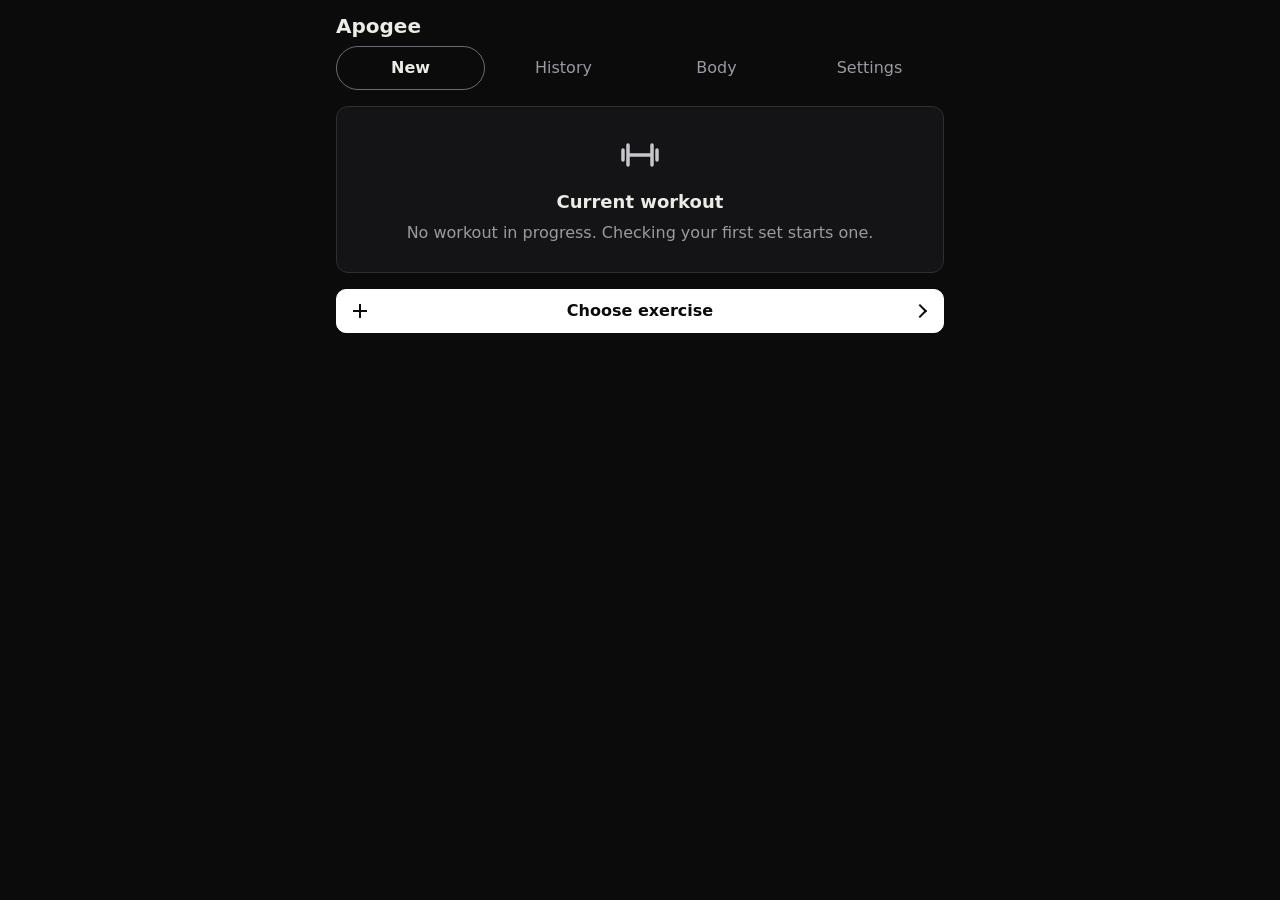
<file: index.html>
<!doctype html>
<html lang="en">
<head>
<meta charset="utf-8">
<meta http-equiv="Content-Security-Policy" content="default-src 'none'; script-src 'self'; style-src 'self'; connect-src 'none'; img-src 'self' data:; manifest-src 'self'; worker-src 'self'; base-uri 'none'; form-action 'none'">
<meta name="viewport" content="width=device-width, initial-scale=1">
<meta name="color-scheme" content="dark">
<meta name="theme-color" content="#0b0b0c">
<title>Apogee</title>
<link rel="icon" href="data:,">
<link rel="manifest" href="./manifest.webmanifest">
<link rel="apple-touch-icon" href="./icons/icon-180.png">
<link rel="stylesheet" href="./src/ui/app.css">
</head>
<body>
<div id="app">
  <noscript><p>Apogee needs JavaScript to run. It stores your data only on this device.</p></noscript>
  <p class="muted loading">Loading…</p>
</div>
<!-- The rest-timer icon, cloned by src/ui/set-rows.js (a ring and a pie; the pie's path is set by script). -->
<template id="rest-icon-template"><svg class="rest-icon" viewBox="0 0 24 24" aria-hidden="true" focusable="false"><circle class="rest-ring" cx="12" cy="12" r="10.5"></circle><path class="rest-pie" d=""></path></svg></template>
<!-- The Body tab's diagram, cloned by src/ui/body-diagram.js, which adds the regions (same reason as the rest icon above). -->
<template id="body-diagram-template"><svg class="body-diagram" focusable="false"></svg></template>
<script type="module" src="./src/ui/main.js"></script>
</body>
</html>
</file>
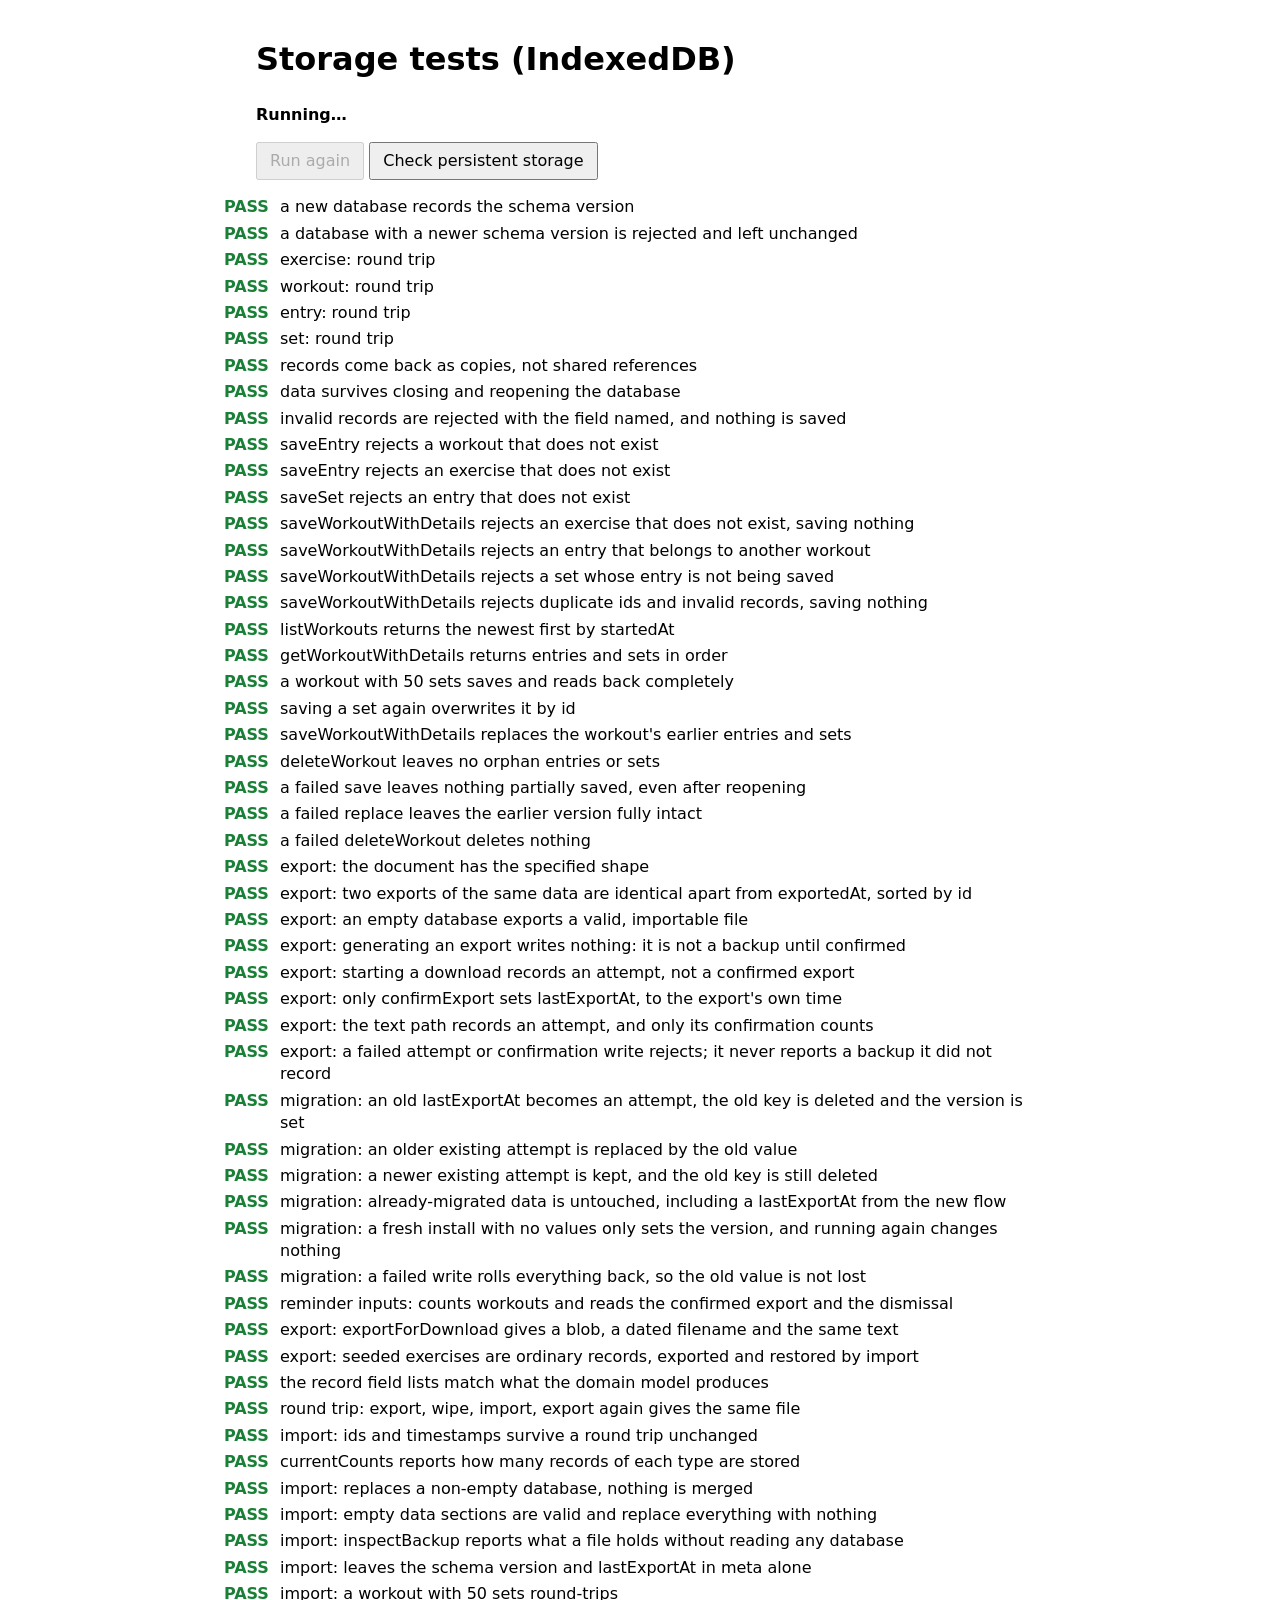
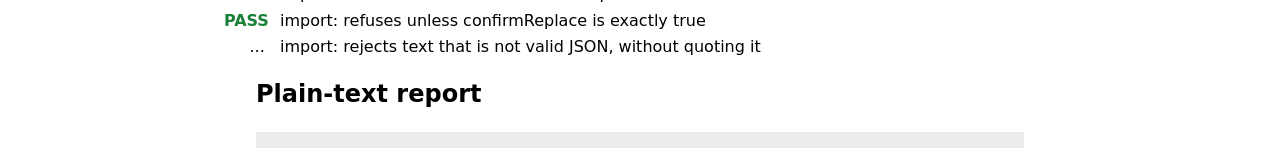
<file: tests/browser/index.html>
<!doctype html>
<html lang="en">
<head>
<meta charset="utf-8">
<meta name="viewport" content="width=device-width, initial-scale=1">
<title>Apogee storage tests (IndexedDB)</title>
<link rel="icon" href="data:,">
<link rel="stylesheet" href="./style.css">
</head>
<body>
<h1>Storage tests (IndexedDB)</h1>
<p id="summary">Running…</p>
<p>
  <button id="rerun" type="button">Run again</button>
  <button id="persist" type="button">Check persistent storage</button>
</p>
<p id="persist-result"></p>
<ol id="results"></ol>
<h2>Plain-text report</h2>
<pre id="report"></pre>
<!-- Same icon template as the app's index.html, for the UI smoke tests. -->
<template id="rest-icon-template"><svg class="rest-icon" viewBox="0 0 24 24" aria-hidden="true" focusable="false"><circle class="rest-ring" cx="12" cy="12" r="10.5"></circle><path class="rest-pie" d=""></path></svg></template>
<!-- Same diagram template as the app's index.html, for the UI smoke tests. -->
<template id="body-diagram-template"><svg class="body-diagram" focusable="false"></svg></template>
<script type="module" src="./run.js"></script>
</body>
</html>
</file>
<file: src/ui/app.css>
/* Apogee styles. One typeface (the system font), a restrained palette,
   dark only, and a layout that starts at phone width. No external fonts or images.
   The colour tokens are literal hex values on purpose: tests read them from this block. */

:root {
  color-scheme: dark;
  --bg: #0b0b0c; /* the page: near-black */
  --surface: #141416; /* cards and panels */
  --surface-raised: #1d1d20; /* buttons, rows and menus on a card */
  --text: #ecebe4; /* primary text */
  --text-secondary: #c6c6cc; /* labels */
  --muted: #9a9aa2; /* muted text: 4.5:1 or more on the page and on both surfaces */
  --line: #2e2e33; /* the subtle 1px border */
  --line-strong: #6b6b72; /* the light border of the active tab */
  --accent: #ffffff; /* primary buttons and the selected state */
  --accent-text: #0b0b0c;
  --danger: #ff5c63; /* destructive: red outline, red text, red fill for the confirm */
  --warn-bg: #2b2413;
  --warn-line: #7a6320;
  --focus: #7ab0ff;
  --warmup-bg: #123352; /* the warm-up W: dark blue; text on it 8.34:1 */
  --warmup-text: #a8d4ff;
  --figure-head-fill: #0d0d0f; /* the Body diagram's head: dark, grey outline */
  --figure-head-line: #8a8980;
  --figure-pelvis-fill: #141416; /* the front view's pelvis: quiet, an outline only a little lighter than the page, not a muscle */
  --figure-pelvis-line: #5f5e57;
  --radius-card: 12px;
  --radius-control: 10px; /* inputs and buttons */
  --radius-pill: 999px;
  --radius: var(--radius-control); /* the older rules that say plain "radius" are controls */
  --gutter: 16px;
  --motion: 200ms; /* the length of the Phase 1 motion below (panels, forms, notices, banners, button press) */
  --motion-tab: 250ms; /* the tab fade is longer than the other Phase 1 motion because John wanted it slower */
  /* Stage 3 motion: the lengths and the one easing the rules in the motion block use (the Phase 1 rules keep their own ease-out) */
  --motion-quick: 120ms; /* the secondary-weight buttons' colours and press */
  --motion-soft: 150ms; /* the warm-up swap, the records line and the History detail */
  --motion-form: 180ms; /* the exercise form and the picker menu */
  --motion-shade: 250ms; /* a muscle's shade on the Body diagram */
  --ease-motion: ease-out;
}

* { box-sizing: border-box; }

html { -webkit-text-size-adjust: 100%; }

body {
  margin: 0;
  background: var(--bg);
  color: var(--text);
  font-family: system-ui, -apple-system, "Segoe UI", Roboto, "Helvetica Neue", Arial, sans-serif;
  font-size: 1rem;
  line-height: 1.45;
}

#app {
  max-width: 40rem;
  margin: 0 auto;
  padding: 0 var(--gutter) 48px;
}

h1, h2, h3 { line-height: 1.2; margin: 0; }
h1 { font-size: 1.25rem; }
h2 { font-size: 1.125rem; margin-bottom: 8px; }
h3 { font-size: 1rem; margin: 12px 0 4px; }
p { margin: 8px 0; }
ol, ul { margin: 0; padding: 0; list-style: none; }

.muted { color: var(--muted); }
.loading { padding-top: 24px; }

:focus-visible { outline: 3px solid var(--focus); outline-offset: 2px; }

/* header, units, tabs */

.top {
  display: flex;
  align-items: center;
  justify-content: space-between;
  padding: 14px 0 8px;
}

.units { display: flex; }

.unit-button {
  min-width: 52px;
  border: 1px solid var(--line);
  background: var(--surface-raised);
  color: var(--text);
  font: inherit;
  min-height: 44px;
}
.unit-button:first-child { border-radius: var(--radius) 0 0 var(--radius); }
.unit-button:last-child { border-radius: 0 var(--radius) var(--radius) 0; border-left: 0; }
.unit-button[aria-pressed="true"] {
  background: var(--accent);
  border-color: var(--accent);
  color: var(--accent-text);
  font-weight: 600;
}

.tabs {
  --tab-gap: 4px;
  position: relative;
  display: flex;
  gap: var(--tab-gap);
  margin-bottom: 16px;
}

/* The active-tab pill: one indicator laid over the active tab (a 1px light border, no fill, so the label shows
   through), placed by data-active (set by app.js). The offsets assume exactly four equal-width tabs; change them
   if tabs are added or made unequal. */
.tabs::after {
  content: "";
  position: absolute;
  left: 0;
  top: 0;
  bottom: 0;
  width: calc((100% - 3 * var(--tab-gap)) / 4);
  border: 1px solid var(--line-strong);
  border-radius: var(--radius-pill);
  box-sizing: border-box; /* pseudo-elements do not get the global rule; or the border would widen the pill and its slide steps */
  pointer-events: none; /* or it would swallow taps on the tab under it */
}
.tabs[data-active="history"]::after { transform: translateX(calc(100% + var(--tab-gap))); }
.tabs[data-active="body"]::after { transform: translateX(calc(2 * (100% + var(--tab-gap)))); }
.tabs[data-active="settings"]::after { transform: translateX(calc(3 * (100% + var(--tab-gap)))); }

.tab {
  flex: 1;
  min-width: 0; /* four tabs fit a 320 px screen: the button padding must not set their minimum width */
  padding: 8px 2px;
  overflow-wrap: anywhere;
  min-height: 44px;
  border: 1px solid transparent; /* the same size as the pill's border, so the label sits centred in it */
  border-radius: var(--radius-pill);
  background: none;
  color: var(--muted);
  font: inherit;
  -webkit-tap-highlight-color: transparent;
}
.tab:focus-visible { outline-offset: -3px; } /* inside the tab: clear of its neighbours */
.tab[aria-current="page"] {
  color: var(--text);
  font-weight: 600;
}

/* cards and layout */

.view { display: block; }

/* A clear break before a long section inside one view (Settings: the Backup section). Static. */
.section-divider {
  margin-top: 28px;
  padding-top: 20px;
  border-top: 1px solid var(--line);
}

.card {
  background: var(--surface);
  border: 1px solid var(--line);
  border-radius: var(--radius-card);
  padding: 14px var(--gutter);
  margin: 0 0 16px;
}

.card.warning {
  background: var(--warn-bg);
  border-color: var(--warn-line);
}

/* Settings: the Strong import adds data, so it is marked with the accent, never Backup's warning look. */
.card.strong-import { border-left: 4px solid var(--accent); }
.strong-names { list-style: none; margin: 8px 0 0; padding: 0; }
.strong-names > li { border-top: 1px solid var(--line); padding: 10px 0; overflow-wrap: anywhere; }
.strong-name { margin: 0 0 2px; }
.strong-choices { border: 0; margin: 6px 0 0; padding: 0; display: flex; flex-direction: column; }
.strong-muscles { align-items: center; margin-top: 6px; }
.strong-report ul { padding-left: 20px; }

.notice, .error, .warning-text {
  padding: 10px 12px;
  border-radius: var(--radius-card);
  border: 1px solid var(--line);
  background: var(--surface-raised);
}
.error { color: var(--danger); border-color: var(--danger); }
.error[hidden] { display: none; }
.warning-text { background: var(--warn-bg); border-color: var(--warn-line); }

.actions {
  display: flex;
  flex-wrap: wrap;
  gap: 8px;
  margin-top: 12px;
}

.actions + h2 { margin-top: 16px; } /* History detail: air between the top button row and the date */

/* buttons */

button {
  font: inherit;
  min-height: 44px;
  padding: 8px 16px;
  border: 1px solid var(--line);
  border-radius: var(--radius-control);
  background: var(--surface-raised);
  color: var(--text);
  cursor: pointer;
}
button:disabled { opacity: 0.5; cursor: not-allowed; }
button.primary { background: var(--accent); border-color: var(--accent); color: var(--accent-text); font-weight: 600; }
button.danger { background: var(--danger); border-color: var(--danger); color: var(--bg); font-weight: 600; }
button.danger-outline { background: transparent; border-color: var(--danger); color: var(--danger); }
button.small { min-height: 36px; padding: 4px 12px; }
button.wide { width: 100%; }

/* forms */

.field { display: block; margin: 12px 0 0; }
.field > span { display: block; font-size: 0.875rem; color: var(--text-secondary); margin-bottom: 4px; }
.field-row { display: flex; gap: 12px; }
.field-row .field { flex: 1; }
.field-row .field.narrow { flex: 0 0 96px; }

input[type="text"], input[type="search"], input[type="file"], input[type="date"], select, textarea {
  display: block;
  width: 100%;
  min-height: 44px;
  padding: 8px 12px;
  border: 1px solid var(--line);
  border-radius: var(--radius-control);
  background: var(--bg);
  color: var(--text);
  font: inherit;
}
textarea { min-height: 120px; font-family: ui-monospace, Menlo, Consolas, monospace; font-size: 0.875rem; }
/* Placeholders (a set's ghost among them) in the muted colour, checked for 4.5:1 on the page colour
   that fields use; opacity 1 because Firefox fades placeholders by default. */
input::placeholder { color: var(--muted); opacity: 1; }
input[type="file"] { padding: 8px; }

fieldset.checks { border: 1px solid var(--line); border-radius: var(--radius); margin: 12px 0 0; padding: 8px 12px 12px; }
fieldset.checks legend { padding: 0 4px; font-size: 0.875rem; color: var(--muted); }
fieldset.checks { display: flex; flex-wrap: wrap; gap: 4px 16px; }
fieldset.checks legend { width: 100%; }

.check { display: inline-flex; align-items: center; gap: 8px; min-height: 36px; margin: 4px 0; }
.check input { width: 20px; height: 20px; accent-color: var(--accent); }
/* Custom exercise form: the weight of a ticked secondary muscle, on its own line under the muscle. The colours are
   the tokens. */
.weight-row { display: contents; }
.weight-choice { display: flex; flex-wrap: wrap; flex-basis: 100%; margin: 0 0 8px; }
.weight-button {
  flex: 1 1 auto;
  min-height: 44px;
  min-width: 44px;
  padding: 4px 8px;
  border-radius: 0;
  font-size: 0.875rem;
}
.weight-button:first-child { border-radius: var(--radius) 0 0 var(--radius); }
.weight-button:last-child { border-radius: 0 var(--radius) var(--radius) 0; }
.weight-button + .weight-button { border-left: 0; }
.weight-button[aria-pressed="true"] {
  background: var(--accent);
  border-color: var(--accent);
  color: var(--accent-text);
  font-weight: 600;
}

/* lists */

.pick-list, .history-list { margin: 8px 0 0; }
.pick-list li, .history-list li { margin: 0 0 6px; }
/* The picker's results scroll inside their own box: about 6 rows, less if the viewport is short (18rem is the
   room the title, search, filters and buttons take). The page behind does not move. */
.pick-list {
  --pick-row: 4.5rem;
  max-height: calc(var(--pick-row) * 6);
  max-height: min(calc(var(--pick-row) * 6), calc(100dvh - 18rem - env(safe-area-inset-bottom, 0px)));
  overflow-y: auto;
  overscroll-behavior: contain;
  -webkit-overflow-scrolling: touch;
  padding-bottom: env(safe-area-inset-bottom, 0px);
}
.pick-filters { display: flex; gap: 12px; }
.pick-filters .field { flex: 1; min-width: 0; }
.pick-list li.pick-group { margin: 8px 0 4px; font-size: 0.875rem; font-weight: 600; color: var(--muted); }
.pick-more { display: flex; align-items: center; justify-content: space-between; gap: 8px; }

button.pick {
  display: flex;
  flex-direction: column;
  align-items: flex-start;
  width: 100%;
  text-align: left;
  gap: 2px;
}
/* a custom row: the pick button and its three-dot button; the menu opens in the flow, inside the scrolling list */
.pick-row { display: flex; gap: 8px; }
.pick-row button.pick { flex: 1; min-width: 0; }
.pick-list .menu { position: static; margin-top: 4px; min-width: 0; max-width: none; }
.pick-name { font-weight: 600; }
.pick-meta { font-size: 0.875rem; color: var(--muted); }

/* The New tab's exercise picker only (.pick-list--rows, .picker--sheetlike): each exercise is a card row with an
   equipment icon in a tile, the name over its muscles and equipment, and a CSS chevron at the right edge (no text). The
   History edit list, the Templates list, the History list and the Strong muscle picker do not use these classes. */
.pick-list--rows li { margin: 0 0 8px; }
.pick-list--rows li.pick-group { margin: 12px 0 6px; font-size: 0.8125rem; color: var(--text-secondary); }
.pick-list--rows li.pick-group:first-child { margin-top: 4px; }
.pick-list--rows button.pick {
  position: relative;
  display: grid;
  grid-template-columns: 40px minmax(0, 1fr);
  align-content: center;
  align-items: center;
  column-gap: 12px;
  row-gap: 2px;
  min-height: 56px;
  padding: 8px 44px 8px 12px;
  background: var(--surface);
  border-radius: var(--radius-card);
}
.pick-list--rows .pick-icon {
  grid-column: 1;
  grid-row: 1 / span 2;
  display: flex;
  align-items: center;
  justify-content: center;
  width: 40px;
  height: 40px;
  border-radius: var(--radius-control);
  background: var(--surface-raised);
  color: var(--text-secondary);
}
.pick-list--rows .pick-name { grid-column: 2; grid-row: 1; font-weight: 500; }
.pick-list--rows .pick-meta { grid-column: 2; grid-row: 2; font-size: 0.8125rem; color: var(--text-secondary); }
/* Pressed: the surface rises. No transform and no size change, so the tap area stays under the finger. */
.pick-list--rows button.pick:not(:disabled):active { background: var(--surface-raised); transform: none; }
.pick-list--rows button.pick::after {
  content: "";
  position: absolute;
  top: 50%;
  right: 20px;
  width: 8px;
  height: 8px;
  border-top: 2px solid var(--muted);
  border-right: 2px solid var(--muted);
  transform: translateY(-50%) rotate(45deg);
}
/* A custom row: the three-dot button is a separate card-like control to the right of the row button, so the row
   button has no chevron (the two would collide). */
.pick-list--rows .pick-row { align-items: stretch; }
.pick-list--rows .pick-row button.pick { padding-right: 12px; }
.pick-list--rows .pick-row button.pick::after { content: none; }
.pick-list--rows .pick-row button.menu-button { background: var(--surface); border-radius: var(--radius-card); }
/* Add custom exercise over Cancel, each full width and at least 44px high, so neither label wraps on a narrow phone. */
.picker--sheetlike > .actions { flex-direction: column; flex-wrap: nowrap; align-items: stretch; }
.picker--sheetlike > .actions > button { width: 100%; min-height: 44px; }
/* "Showing N of M" on its own line over a full-width Show more button of the same 44px height as the pair above. */
.picker--sheetlike .pick-more { flex-direction: column; align-items: stretch; justify-content: flex-start; gap: 8px; }
.picker--sheetlike .pick-more .muted { font-size: 0.8125rem; color: var(--text-secondary); }
.picker--sheetlike .pick-more button.small { width: 100%; min-height: 44px; padding: 8px 16px; }

/* The History tab's list only (the Templates list on the New tab shares .history-list, .pick-name and .pick-meta and is
   left as it was): each workout is a card row with its date as the title, its counts under it and a chevron at the
   right edge. The chevron is drawn by the border of a pseudo-element, so it adds no text to the row. */
.history-list--rows li { margin: 0 0 8px; }
.history-list--rows button.pick {
  position: relative;
  justify-content: center;
  min-height: 56px;
  padding: 12px 44px 12px 16px;
  background: var(--surface);
  border-radius: var(--radius-card);
}
.history-list--rows button.pick:active { background: var(--surface-raised); } /* pressed: a slightly raised surface */
.history-list--rows .pick-name { font-weight: 500; }
.history-list--rows .pick-meta { font-size: 0.8125rem; color: var(--text-secondary); }
/* The History detail. The top bar's buttons are pills at the 44px touch size; Back has a small CSS chevron (no text). */
.detail-bar { gap: 6px; }
.detail-bar button { min-height: 44px; padding: 8px 12px; font-size: 0.9375rem; border-radius: var(--radius-pill); }
/* Delete is set apart at the right end of the bar (on the last row when the bar wraps). */
.detail-bar .delete-workout { margin-left: auto; }
.detail-bar .back-button::before {
  content: "";
  display: inline-block;
  width: 7px;
  height: 7px;
  margin-right: 8px;
  border-left: 2px solid currentColor;
  border-bottom: 2px solid currentColor;
  transform: translateY(-1px) rotate(45deg);
}
.entry-top { display: flex; align-items: center; gap: 8px; }
.entry-top h3 { flex: 1 1 auto; min-width: 0; margin: 0; overflow-wrap: anywhere; }
.entry-top .pr-label { flex: none; margin-left: 0; }
.entry .entry-sets { margin-top: 4px; }
/* The History detail's exercise cards, tighter than other cards: less padding, and less between the name, the Records
   line and the Best set line (about a third less height collapsed). */
.card.entry-card { padding-top: 9px; padding-bottom: 8px; }
.entry-header { position: relative; } /* the toggle's ::before is placed against this */
.entry-header > p { margin: 5px 0 0; font-size: 0.875rem; }
/* The open/close button holds a chevron drawn by a border: down when closed, up when open. It is 44px wide and high,
   its height pulled back by negative margins so it does not set the height of the name row. It is not positioned, so
   its ::before is placed against .entry-header and covers the name, Records and Best set lines: a tap there toggles. */
button.entry-toggle {
  display: flex;
  align-items: center;
  justify-content: center;
  flex: none;
  width: 44px;
  margin: -10px 0;
  padding: 0;
  border-color: transparent;
  background: transparent;
}
button.entry-toggle::before {
  content: "";
  position: absolute;
  inset: -9px -16px 0 -16px; /* up and out over the card's padding; ends at the header's bottom, above the sets */
  z-index: 1; /* above the Records line even while its fade-in runs (an animated element is painted as its own layer) */
}
button.entry-toggle::after {
  content: "";
  flex: none;
  width: 8px;
  height: 8px;
  border-right: 2px solid var(--muted);
  border-bottom: 2px solid var(--muted);
  transform: translateY(-2px) rotate(45deg);
}
button.entry-toggle[aria-expanded="true"]::after { transform: translateY(2px) rotate(-135deg); }
/* No press dip or press colour on the toggle: a transform would make the button the box its ::before is placed against
   while it is pressed, shrinking the tap area under the finger. */
.card.entry button.entry-toggle:not(:disabled):active { transform: none; background: transparent; }
/* The press shows on the card instead: its surface rises while the toggle (or its ::before, the whole header) is pressed.
   Colour only, nothing that moves or resizes, so the tap area stays put. Without :has support there is no press colour. */
.card.entry-card:has(button.entry-toggle:active) { background: var(--surface-raised); }
.history-list--rows button.pick::after {
  content: "";
  position: absolute;
  top: 50%;
  right: 20px;
  width: 8px;
  height: 8px;
  border-top: 2px solid var(--muted);
  border-right: 2px solid var(--muted);
  transform: translateY(-50%) rotate(45deg);
}
.name-mark { font-size: 0.75rem; font-weight: normal; color: var(--muted); }

.sets li {
  display: flex;
  align-items: center;
  justify-content: space-between;
  gap: 8px;
  padding: 4px 0;
  border-bottom: 1px solid var(--line);
}
.sets li:last-child { border-bottom: 0; }
/* History edit: one set per line, wrapping on a narrow phone. */
.sets li.past-set { flex-wrap: wrap; justify-content: flex-start; }
.past-set input[type="text"] { width: 5.5em; }
.past-set select { width: auto; }
.inline-confirm { display: inline-flex; align-items: center; gap: 8px; flex-wrap: wrap; justify-content: flex-end; }

.confirm {
  border: 1px solid var(--danger);
  border-radius: var(--radius-card);
  padding: 8px 12px 12px;
  margin-top: 12px;
}
.confirm button { margin: 4px 8px 0 0; }

table.counts { width: 100%; border-collapse: collapse; margin: 8px 0; }
table.counts th, table.counts td { text-align: right; padding: 6px 8px; border-bottom: 1px solid var(--line); }
table.counts th:first-child, table.counts tbody th { text-align: left; font-weight: 400; }

.set-form h2 { margin-bottom: 4px; }

/* The Current workout title row. The elapsed time keeps one width for every value (7ch holds h:mm:ss, and
   digits are tabular), so it can never change the row; only the title gives way (shrinks or wraps). */
.card-head { display: flex; align-items: baseline; justify-content: space-between; gap: 12px; margin-bottom: 8px; }
.card-head h2 { flex: 1 1 auto; min-width: 0; margin-bottom: 0; }

/* The New tab with no workout: a centred card, then a full-width Choose exercise button with a plus and a chevron
   drawn in CSS (no text characters). */
.card.empty-state { display: flex; flex-direction: column; align-items: center; text-align: center; padding-top: 24px; padding-bottom: 20px; }
.card.empty-state .card-head { justify-content: center; margin-bottom: 0; }
.card.empty-state .card-head h2 { flex: 0 1 auto; }
.empty-icon { color: var(--text-secondary); margin-bottom: 12px; }
button.choose-empty { position: relative; padding-left: 44px; padding-right: 44px; }
button.choose-empty::before,
button.choose-empty::after { content: ""; position: absolute; top: 50%; pointer-events: none; }
button.choose-empty::before {
  left: 16px;
  width: 14px;
  height: 14px;
  transform: translateY(-50%);
  background:
    linear-gradient(currentColor, currentColor) center / 100% 2px no-repeat,
    linear-gradient(currentColor, currentColor) center / 2px 100% no-repeat;
}
button.choose-empty::after {
  right: 18px;
  width: 8px;
  height: 8px;
  border-right: 2px solid currentColor;
  border-top: 2px solid currentColor;
  transform: translateY(-50%) rotate(45deg);
}
.elapsed {
  flex: none;
  min-width: 7ch;
  text-align: right;
  white-space: nowrap;
  font-variant-numeric: tabular-nums;
  color: var(--muted);
}
/* "Started <date>" is one flex item that fills what it needs (and wraps by words only when the screen
   is too narrow for it); "· N sets" never breaks and has room for "· 12 sets". The width of both is the same
   for every count a workout normally has, so the line wraps the same way, or not at all, whatever the count. */
.started-line { display: flex; flex-wrap: wrap; column-gap: 0.3em; }
.started-line > span:first-child { min-width: 0; }
.started-count { white-space: nowrap; min-width: 9ch; }

/* update banner (shown only when a new version is waiting) */

[hidden] { display: none !important; }

.banner {
  display: flex;
  flex-wrap: wrap;
  align-items: center;
  gap: 8px 12px;
  margin: 0 0 12px;
  padding: 10px 12px;
  border: 1px solid var(--line-strong);
  border-radius: var(--radius-card);
  background: var(--surface-raised);
}
.banner > span:first-child { flex: 1 1 14rem; }
.banner-error { flex-basis: 100%; color: var(--danger); }

/* motion: short fades and pops, opacity and transform only, and none of it when the person asks
   for reduced motion (except an instant colour cue on a pressed button). Nothing here changes a
   size or a position (the tab bar's indicator slides by transform only). The tab fade uses --motion-tab; the panels, forms, notices, banners and the
   button press (the set delete button included, with a deeper dip) use --motion; so do the check pop and its disc (and the check's press dip) and the weight and reps boxes fading back in on uncheck; so does the new row slide; the rest line (160 ms) keeps its own shorter time.
   The page is rebuilt on every change, so the code marks only the thing that changed
   (data-anim) and its animation plays once, as that thing is created. A panel or form carries
   data-enter with a key; renderNow marks it data-anim="in" only when no element with that key
   was on screen in the previous drawing, so a redraw with the panel still open never replays it.
   This block sits before
   the set rows on purpose: a test keeps the word opacity out of the set row styles, so the
   done state can never depend on it. */

/* The check is drawn by two layers behind the tick, inside the 44 px button: a thin ring that is
   always there (::before) and a filled disc (::after) that is only there when checked, so it can
   fade and scale (a background colour cannot be animated with these two properties alone). */
button.check-toggle::before,
button.check-toggle::after {
  content: "";
  position: absolute;
  inset: 8px;
  z-index: -1;
  border-radius: 50%;
}
button.check-toggle::before { border: 2px solid var(--check-ring, var(--muted)); }
button.check-toggle::after { background: var(--check-fill, var(--text)); opacity: 0; }
button.check-toggle[aria-pressed="true"]::before { border-color: transparent; }
button.check-toggle[aria-pressed="true"]::after { opacity: 1; }

@media (prefers-reduced-motion: no-preference) {
  @keyframes fade-in { from { opacity: 0; } to { opacity: 1; } }
  @keyframes row-in { from { opacity: 0; transform: translateY(-4px); } to { opacity: 1; transform: none; } }
  @keyframes disc-in { from { opacity: 0; transform: scale(0.6); } to { opacity: 1; transform: scale(1); } }
  @keyframes disc-out { from { opacity: 1; transform: scale(1); } to { opacity: 0; transform: scale(0.6); } }
  @keyframes box-in { from { opacity: 0.3; } to { opacity: 1; } }
  @keyframes check-pop { 0% { transform: scale(0.94); } 60% { transform: scale(1.05); } 100% { transform: scale(1); } }

  /* checking and unchecking: the disc fills in or out, and the circle gives a slight pop */
  button.check-toggle[data-anim="check"],
  button.check-toggle[data-anim="uncheck"] { animation: check-pop var(--motion) ease-out; }
  button.check-toggle[data-anim="check"]::after { animation: disc-in var(--motion) ease-out; }
  button.check-toggle[data-anim="uncheck"]::after { animation: disc-out var(--motion) ease-out; }

  /* unchecking: the weight and reps boxes fade back in (the row is marked, so the inputs animate once);
     only the boxes in the cells match, not the rest time editor's field. Checking has no such fade. */
  li.set-row[data-anim="uncheck"] .cell input { animation: box-in var(--motion) ease-out; }

  /* a set's rest line changing state (template, resting, done) */
  .rest-line[data-anim="phase"] { animation: fade-in 160ms ease-out; }

  /* a set row being added */
  li.set-row[data-anim="add"] { animation: row-in var(--motion) ease-out; }

  /* switching tabs */
  .view[data-anim="tab"] { animation: fade-in var(--motion-tab) ease-out; }

  /* the tab bar's indicator slides to the tapped tab (under reduced motion it jumps) */
  .tabs::after { transition: transform var(--motion-tab) ease-out; }

  /* the three-dot menu, notices, and the questions and forms that open in place (marked by renderNow);
     banners appear when they stop being hidden, and the pull-to-refresh question is created once */
  [data-anim="in"], .banner, .pull-confirm { animation: fade-in var(--motion) ease-out; }

  /* a pressed button dips. The set delete button has no visible background, so its dip is deeper
     (the same specificity as the 0.97 rule, so it must stay after it). The set check is left out of
     the general rules above and dips by its own two rules below (deeper, as its circle is only 28 px);
     its pop plays on the new element made by the redraw, so the two never act on one element. */
  button:not(.check-toggle) { transition: transform var(--motion) ease-out; }
  button:not(:disabled):not(.check-toggle):active { transform: scale(0.97); }
  button.delete-button:not(:disabled):active { transform: scale(0.9); }
  button.check-toggle { transition: transform var(--motion) ease-out; }
  button.entry-toggle::after { transition: transform var(--motion-soft) var(--ease-motion); }
  .card.entry-card { transition: background-color var(--motion-quick) var(--ease-motion); }
  .history-list--rows button.pick { transition: transform var(--motion) ease-out, background-color var(--motion-quick) var(--ease-motion); }
  .pick-list--rows button.pick { transition: background-color var(--motion-quick) var(--ease-motion); }
  button.check-toggle:not(:disabled):active { transform: scale(0.9); }

  /* Stage 3. Everything here is opacity, transform or a colour, so nothing moves the layout, and none of it is waited
     for: the DOM and the focus change at the same moment as before. */
  @keyframes rise-in { from { opacity: 0; transform: translateY(6px); } to { opacity: 1; transform: none; } }
  @keyframes pop-in { from { opacity: 0; transform: scale(0.9); } to { opacity: 1; transform: none; } }
  @keyframes warm-on { from { opacity: 0.4; transform: scale(0.85); background-color: transparent; } }
  @keyframes warm-off { from { opacity: 0.4; transform: scale(0.85); background-color: var(--warmup-bg); } }
  @keyframes shade-in { from { opacity: 0.35; } to { opacity: 1; } }

  /* the set number and its W swap places (the button is made again by the redraw, so the mark is set by the code) */
  button.set-num[data-anim="warmup"][aria-pressed="true"] { animation: warm-on var(--motion-soft) var(--ease-motion); }
  button.set-num[data-anim="warmup"][aria-pressed="false"] { animation: warm-off var(--motion-soft) var(--ease-motion); }

  /* a PR label appearing in the History detail */
  .pr-label[data-anim="in"] { animation: pop-in var(--motion) var(--ease-motion); }

  /* the weight buttons are changed in place, so a real transition runs; the press dip is the general button rule */
  button.weight-button { transition: transform var(--motion-quick) var(--ease-motion), background-color var(--motion-quick) var(--ease-motion), border-color var(--motion-quick) var(--ease-motion), color var(--motion-quick) var(--ease-motion); }

  /* the exercise form and the picker menu rise as they open; closing has no animation, so nothing waits to be removed */
  .custom-form[data-anim="in"], .menu[data-anim="in"] { animation: rise-in var(--motion-form) var(--ease-motion); }

  /* the History detail's exercises (the Records line is inside) and the Records line itself */
  .entry[data-anim="in"], [data-region="records"][data-anim="in"] { animation: fade-in var(--motion-soft) var(--ease-motion); }

  /* a muscle's shade fades up when the diagram is drawn (it is made again on every drawing; the fill itself is never
     animated from the neutral colour, so the colour a script reads is always the final one), and the fill eases in
     place if a class ever changes on a diagram that stays */
  .body-diagram .muscle .shape { transition: fill var(--motion-shade) var(--ease-motion); animation: shade-in var(--motion-shade) var(--ease-motion); }

  /* the Body panel's rows rise in one after another, by their --i (set with the panel's own rules); backwards keeps a
     row hidden only during its own short delay, and the text is in the DOM from the start */
  .muscle-panel > * { animation: rise-in var(--motion-soft) var(--ease-motion) backwards; animation-delay: calc(var(--i, 0) * 30ms); }
}

/* reduced motion: a pressed button changes colour at once, with no transition, transform or animation;
   a button that is already selected (aria-pressed="true") gets no change, so its label stays readable */
@media (prefers-reduced-motion: reduce) {
  button:not(:disabled):not(.check-toggle):not([aria-pressed="true"]):active { background-color: var(--line); }
  button.primary:not(:disabled):not(.check-toggle):not([aria-pressed="true"]):active,
  button.danger:not(:disabled):not(.check-toggle):not([aria-pressed="true"]):active { background-color: var(--text); }
}

/* Body tab: the front/back toggle and the muscle diagram. A muscle's shade is its level-N class (0 to 5, set by
   src/ui/body-diagram.js): level 0 is the line colour, levels 1 to 5 are the accent colour in five strengths. */
.body-note { margin: 0 0 12px; }
.view-toggle { display: flex; margin-bottom: 12px; }
.view-toggle button {
  flex: 1;
  min-height: 44px;
  border: 1px solid var(--line);
  background: var(--surface-raised);
  color: var(--text);
  font: inherit;
}
.view-toggle button:first-child { border-radius: var(--radius) 0 0 var(--radius); }
.view-toggle button:last-child { border-radius: 0 var(--radius) var(--radius) 0; border-left: 0; }
.view-toggle button[aria-pressed="true"] {
  background: var(--accent);
  border-color: var(--accent);
  color: var(--accent-text);
  font-weight: 600;
}
.body-diagram { display: block; width: 100%; max-width: 20rem; height: auto; margin: 0 auto; }
.body-diagram .head { fill: var(--figure-head-fill); stroke: var(--figure-head-line); stroke-width: 1.2; }
.body-diagram .pelvis { fill: var(--figure-pelvis-fill); stroke: var(--figure-pelvis-line); stroke-width: 1; }
.body-diagram .shape { fill: var(--line); }
.body-diagram .hit { fill: transparent; stroke: none; }
/* Markers (set by src/ui/body-diagram.js). Not trained for 3 weeks: a dashed outline on the muscle. Above the target
   range: a separate solid ring a little outside it, because an outline would be in the same colour as the darkest
   fill. The ring takes no taps. Neither is a warning colour: the line colour is the text colour or the accent. */
.body-diagram .neglected .shape { stroke: var(--text); stroke-width: 1.2; stroke-dasharray: 3 2; }
.body-diagram .above-ring { fill: none; stroke: var(--accent); stroke-width: 1.6; pointer-events: none; }
.body-diagram .level-1 .shape { fill: var(--accent); fill-opacity: 0.35; }
.body-diagram .level-2 .shape { fill: var(--accent); fill-opacity: 0.5; }
.body-diagram .level-3 .shape { fill: var(--accent); fill-opacity: 0.65; }
.body-diagram .level-4 .shape { fill: var(--accent); fill-opacity: 0.82; }
.body-diagram .level-5 .shape { fill: var(--accent); }
/* The muscle whose panel is open: a heavy solid outline in the text colour, in place of the dashed "not trained"
   outline while it is selected (the panel says that in words). It follows the neglected rule, so it wins. The accent
   ring of an above-target muscle is a separate shape outside it, so the two stay apart by weight and colour. */
.body-diagram .selected .shape { stroke: var(--text); stroke-width: 2.6; stroke-dasharray: none; }
/* Its second line, inside the edge, in the background colour: the outline above is invisible against the darkest fill in
   dark mode (text and accent are both near white there) and this one is invisible against the palest fill, so one always
   shows. A separate shape below the hit shapes (src/ui/body-diagram.js); it takes no taps. */
.body-diagram .selected-line { fill: none; stroke: var(--bg); stroke-width: 1.4; pointer-events: none; }
/* The panel under the diagram: a block in the normal flow, not a modal, so it never covers or moves the diagram. */
.muscle-slot { margin-top: 12px; }
.muscle-panel { border: 1px solid var(--line); border-radius: var(--radius); background: var(--surface); padding: 12px; overflow-wrap: anywhere; }
.muscle-panel p { margin: 0 0 8px; }
.muscle-panel .panel-head { display: flex; align-items: center; justify-content: space-between; gap: 12px; margin-bottom: 8px; }
.muscle-panel h3 { margin: 0; }
.muscle-panel h4 { margin: 8px 0 4px; font-size: 0.9375rem; }
.muscle-panel li { padding: 2px 0; }
.muscle-panel .contributors { margin-bottom: 8px; }
/* the Weekly row: a short line, then a bar of the value against the top of the target range, the range itself marked
   in a neutral tone behind it (no warning colour) */
.muscle-panel .weekly { margin-bottom: 8px; }
/* one line high: a part that does not fit wraps onto a second line that is clipped, so the suffix is hidden, never
   wrapped (the label and the number come first and are short enough for any phone) */
.muscle-panel .weekly-line { display: flex; flex-wrap: wrap; column-gap: 0.4em; line-height: 1.5; height: 1.5em; overflow: hidden; margin: 0 0 4px; }
.muscle-panel .weekly-line > span { white-space: nowrap; }
.muscle-panel .weekly-label { font-weight: 600; }
.muscle-panel .weekly-bar { display: block; width: 100%; height: 8px; }
.muscle-panel .weekly-bar .track { fill: var(--line); }
.muscle-panel .weekly-bar .band { fill: var(--muted); fill-opacity: 0.4; }
.muscle-panel .weekly-bar .fill { fill: var(--text); }
/* the Top set row: the sentence wraps in its own column, the sparkline has a reserved 60 px column beside it, empty or
   not, so they never overlap and the row does not change shape */
.muscle-panel .top-set { display: grid; grid-template-columns: minmax(0, 1fr) 60px; align-items: center; gap: 12px; margin-bottom: 8px; }
.muscle-panel .top-set p { margin: 0; }
.muscle-panel .spark-slot { display: block; width: 60px; height: 20px; }
.muscle-panel .sparkline { display: block; width: 60px; height: 20px; }
.muscle-panel .details-toggle { margin-bottom: 8px; }
.muscle-panel .sparkline polyline { fill: none; stroke: var(--muted); stroke-width: 1.5; vector-effect: non-scaling-stroke; }
/* the stall line is the panel's only use of the accent */
.muscle-panel .stall { color: var(--accent); font-weight: 600; }
/* each row's place, for the staggered fade-in (the animation itself is in the no-preference block) */
.muscle-panel > :nth-child(2) { --i: 1; }
.muscle-panel > :nth-child(3) { --i: 2; }
.muscle-panel > :nth-child(4) { --i: 3; }
.muscle-panel > :nth-child(5) { --i: 4; }
.muscle-panel > :nth-child(6) { --i: 5; }
.muscle-panel > :nth-child(7) { --i: 6; }
.muscle-panel > :nth-child(8) { --i: 7; }
.muscle-panel > :nth-child(9) { --i: 8; }
.muscle-panel > :nth-child(10) { --i: 9; }
.muscle-panel > :nth-child(n + 11) { --i: 10; }
.pr-label { margin-left: 8px; padding: 0 4px; font-size: 0.75rem; font-weight: 600; color: var(--muted); border: 1px solid var(--line); border-radius: var(--radius-pill); }
/* Text for screen readers only: out of sight but still in the accessibility tree (not display: none). */
.visually-hidden {
  position: absolute;
  width: 1px;
  height: 1px;
  margin: -1px;
  padding: 0;
  border: 0;
  overflow: hidden;
  clip-path: inset(50%);
  white-space: nowrap;
}
/* The Body tab's text list is a row of buttons that open the muscle panel. It stays out of sight until one of them has
   focus, then it is drawn in the flow below the panel, so a keyboard user can see where the focus is. */
.body-list li + li { margin-top: 4px; }
.body-list button { display: block; width: 100%; min-height: 44px; padding: 8px 12px; text-align: left; border: 1px solid var(--line); background: var(--surface); color: var(--text); font: inherit; }
.body-list:focus-within {
  position: static;
  width: auto;
  height: auto;
  margin: 12px 0 0;
  overflow: visible;
  clip-path: none;
  white-space: normal;
}

/* set rows: a header row, then one grid row per set (set number, weight, reps, the check, a small delete) */

.set-grid {
  display: grid;
  grid-template-columns: 44px minmax(0, 1.4fr) minmax(0, 1fr) 44px 44px;
  column-gap: 6px;
  align-items: center;
}
.set-head { margin-top: 2px; padding-bottom: 2px; font-size: 0.75rem; color: var(--muted); }
.set-head > span { text-align: center; white-space: nowrap; }
.sets li.set-row { display: block; padding: 6px 0; }
/* The set number is a button: a 44 px target around a 28 px chip (the transparent border is the margin). Marked as a
   warm-up it shows a light-blue W instead of the number. No transition or press animation. */
button.set-num {
  width: 44px;
  min-height: 44px;
  padding: 0;
  border: 8px solid transparent;
  border-radius: 16px;
  background: none;
  background-clip: padding-box;
  color: var(--text);
  font-weight: 600;
  font-variant-numeric: tabular-nums;
  text-align: center;
  transition: none;
}
button.set-num[aria-pressed="true"] { background-color: var(--warmup-bg); color: var(--warmup-text); }
button.set-num:not(:disabled):active { transform: none; }
.warmup-mark { padding: 0 4px; border-radius: 4px; background: var(--warmup-bg); color: var(--warmup-text); font-weight: 600; }

/* The weight and reps cells: a field at least 44 px high with text of at least 16 px
   (a smaller size makes iOS zoom the page when the field is focused). */
.cell { display: flex; align-items: center; gap: 4px; min-width: 0; }
.cell input {
  width: 100%;
  min-width: 0;
  min-height: 44px;
  padding: 0 4px;
  font-size: 1rem;
  text-align: center;
  font-variant-numeric: tabular-nums;
}
.unit-suffix { flex: none; font-size: 0.875rem; color: var(--muted); }
.cell-text {
  flex-direction: column;
  justify-content: center;
  gap: 0;
  min-height: 44px;
  text-align: center;
  font-variant-numeric: tabular-nums;
}
.cell-value { white-space: nowrap; }
/* A ghost is in italics as well as muted, so it does not read as a typed or logged value. */
.cell input::placeholder { font-style: italic; }
/* A checked set's values are buttons that open its edit form; they look like the text they hold. */
button.cell-edit {
  display: flex;
  flex-direction: column;
  align-items: center;
  justify-content: center;
  width: 100%;
  min-height: 44px;
  padding: 0;
  border: 0;
  background: none;
  color: inherit;
  font: inherit;
}
.cell-note { font-size: 0.75rem; color: var(--muted); white-space: nowrap; }

/* The check: a 44 px target holding a 28 px circle. Unchecked, a thin ring and no tick; checked, a
   filled circle with a tick in the page colour (shape differs, not only colour). The button itself
   is invisible, so its focus ring is square and inside the 44 px, like the tabs. */
button.check-toggle {
  width: 44px;
  height: 44px;
  min-height: 44px;
  padding: 0;
  position: relative;
  isolation: isolate; /* the layers sit behind the tick, inside the button */
  border: 0;
  border-radius: var(--radius);
  background: transparent;
  color: transparent;
  font-size: 1rem;
  font-weight: 700;
  line-height: 1;
}
button.check-toggle:focus-visible { outline-offset: -3px; }
button.check-toggle[aria-pressed="true"] { color: var(--bg); }

/* Delete: a small x, still a 44 px target; the question appears on a line of its own. */
button.delete-button {
  width: 44px;
  height: 44px;
  min-height: 44px;
  padding: 0;
  border-color: transparent;
  background: transparent;
  color: var(--muted);
  font-size: 1.5rem;
  line-height: 1;
}
.delete-confirm { display: flex; flex-wrap: wrap; align-items: center; gap: 8px; margin-top: 4px; }
.delete-confirm button { min-height: 44px; }

.rest-line {
  display: flex;
  align-items: center;
  gap: 8px;
  padding-left: calc(1.5rem + 6px);
  font-size: 0.875rem;
  font-variant-numeric: tabular-nums;
}
.rest-time { font-variant-numeric: tabular-nums; }
button.rest-time {
  min-height: 44px;
  min-width: 44px;
  padding: 0 8px;
  border: 0;
  background: transparent;
  color: inherit;
  text-decoration: underline;
  text-underline-offset: 3px;
}
.rest-icon { flex: none; width: 22px; height: 22px; color: var(--text); }
.rest-ring { fill: none; stroke: currentColor; stroke-width: 1.5; }
.rest-pie { fill: currentColor; }
.rest-icon[data-phase="done"] .rest-ring { display: none; }

/* The forms for typing a rest time: a digits field, what it reads as, Save and Cancel. */
.rest-line.editing { padding-left: 0; }
.rest-editor { display: flex; flex-wrap: wrap; align-items: center; gap: 8px; }
.rest-editor input { width: 5rem; min-height: 44px; padding: 0 4px; font-size: 1rem; text-align: center; font-variant-numeric: tabular-nums; }
.rest-editor button { min-height: 44px; padding: 0 12px; }
.rest-editor p { flex-basis: 100%; margin: 0; }

/* The form for a checked set: directly under its row, in the rows' own grid so its fields sit in the
   Weight and Reps columns, with the same field styling as the rows. No box: a thin rule at its left edge
   (in the card's padding, so it shifts nothing) ties it to its set. Line 1 the fields, line 2 Save and Cancel. */
.set-editor { position: relative; display: block; margin: 8px 0 4px; }
.set-editor::before {
  content: "";
  position: absolute;
  top: 0;
  bottom: 0;
  left: calc(var(--gutter) / -2);
  width: 2px;
  background: var(--muted);
}
.set-editor .edit-reps-label { grid-column: 4 / 6; text-align: left; white-space: nowrap; }
.set-editor .cell input { width: 100%; min-width: 0; }
.set-editor .cell-note { display: block; margin: 4px 0 0 calc(1.5rem + 6px); }
.set-editor .edit-actions { display: grid; grid-template-columns: 1fr 1fr; gap: 8px; margin-top: 10px; }
.set-editor .edit-actions button { width: 100%; min-height: 44px; }
.set-editor .error { margin: 8px 0 0; }
.rest-preview { min-width: 3.25rem; font-variant-numeric: tabular-nums; color: var(--muted); }
.entry > button[data-action="add-set"] { min-height: 44px; margin-top: 2px; }

/* Done: the whole row is greyed with the muted colour (checked for contrast in
   tests/rest-timer.test.js), the time reads 0:00 and the outline is gone. */
.set-row[data-phase="done"] { color: var(--muted); }
.set-row[data-phase="done"] button.check-toggle { --check-ring: var(--muted); --check-fill: var(--muted); }
.set-row[data-phase="done"] .rest-icon { color: var(--muted); }

/* the exercise heading with its three-dot menu */

.entry-head { position: relative; display: flex; align-items: center; justify-content: space-between; gap: 8px; }
.entry-head h3 { margin: 12px 0 4px; }
button.menu-button { flex: none; min-width: 44px; padding: 0; font-size: 1.25rem; line-height: 1; border-radius: var(--radius-control); }
.menu {
  position: absolute;
  top: 100%;
  right: 0;
  z-index: 1;
  padding: 4px;
  border: 1px solid var(--line);
  border-radius: var(--radius-card);
  background: var(--surface-raised);
  display: grid;
  gap: 4px;
  min-width: 12rem;
  max-width: calc(100vw - 32px);
}
button.menu-item { width: 100%; text-align: left; background: transparent; border-color: transparent; } /* 44 px high like every button; not .small */

/* reordering sets: a bar above the rows, and a line of two equal 44 px buttons under each row */
.reorder-bar { display: flex; align-items: center; justify-content: space-between; gap: 8px; margin-top: 4px; font-size: 0.875rem; color: var(--muted); }
.move-line { display: grid; grid-template-columns: 1fr 1fr; gap: 8px; margin-top: 6px; }
.move-line button { min-height: 44px; padding: 8px 4px; }

/* pull-to-refresh: a small label that slides in as the pull grows (steps, not inline styles) */

html { overscroll-behavior-y: contain; }

.pull-indicator {
  position: fixed;
  top: 0;
  left: 0;
  right: 0;
  z-index: 5;
  display: flex;
  justify-content: center;
  pointer-events: none;
}
.pull-text {
  padding: 6px 14px;
  border: 1px solid var(--line);
  border-top: 0;
  border-radius: 0 0 var(--radius) var(--radius);
  background: var(--surface);
  color: var(--text);
  font-size: 0.875rem;
  transform: translateY(-100%);
}
.pull-indicator[data-level="1"] .pull-text { transform: translateY(-75%); }
.pull-indicator[data-level="2"] .pull-text { transform: translateY(-50%); }
.pull-indicator[data-level="3"] .pull-text { transform: translateY(-25%); }
.pull-indicator[data-level="4"] .pull-text { transform: translateY(0); }
@media (prefers-reduced-motion: no-preference) {
  .pull-text { transition: transform 0.12s ease-out; }
}
@media (prefers-reduced-motion: reduce) {
  .pull-text { transform: none !important; transition: none; }
}

.pull-confirm {
  position: fixed;
  top: 8px;
  left: 8px;
  right: 8px;
  z-index: 6;
  max-width: 40rem;
  margin: 0 auto;
}
</file>
<file: tests/browser/style.css>
:root { color-scheme: light dark; }
body { font: 16px/1.4 system-ui, sans-serif; margin: 0 auto; padding: 16px; max-width: 48rem; }
button { font: inherit; padding: 6px 12px; }
#results { padding-left: 1.5rem; }
#results li { margin: 4px 0; }
.pass::marker { content: "PASS  "; color: #1a7f37; font-weight: bold; }
.fail::marker { content: "FAIL  "; color: #cf222e; font-weight: bold; }
.running::marker { content: "...   "; }
.fail .error { color: #cf222e; display: block; white-space: pre-wrap; }
#summary { font-weight: bold; }
#summary.pass { color: #1a7f37; }
#summary.fail { color: #cf222e; }
pre { white-space: pre-wrap; background: rgba(127, 127, 127, 0.15); padding: 8px; }
</file>
